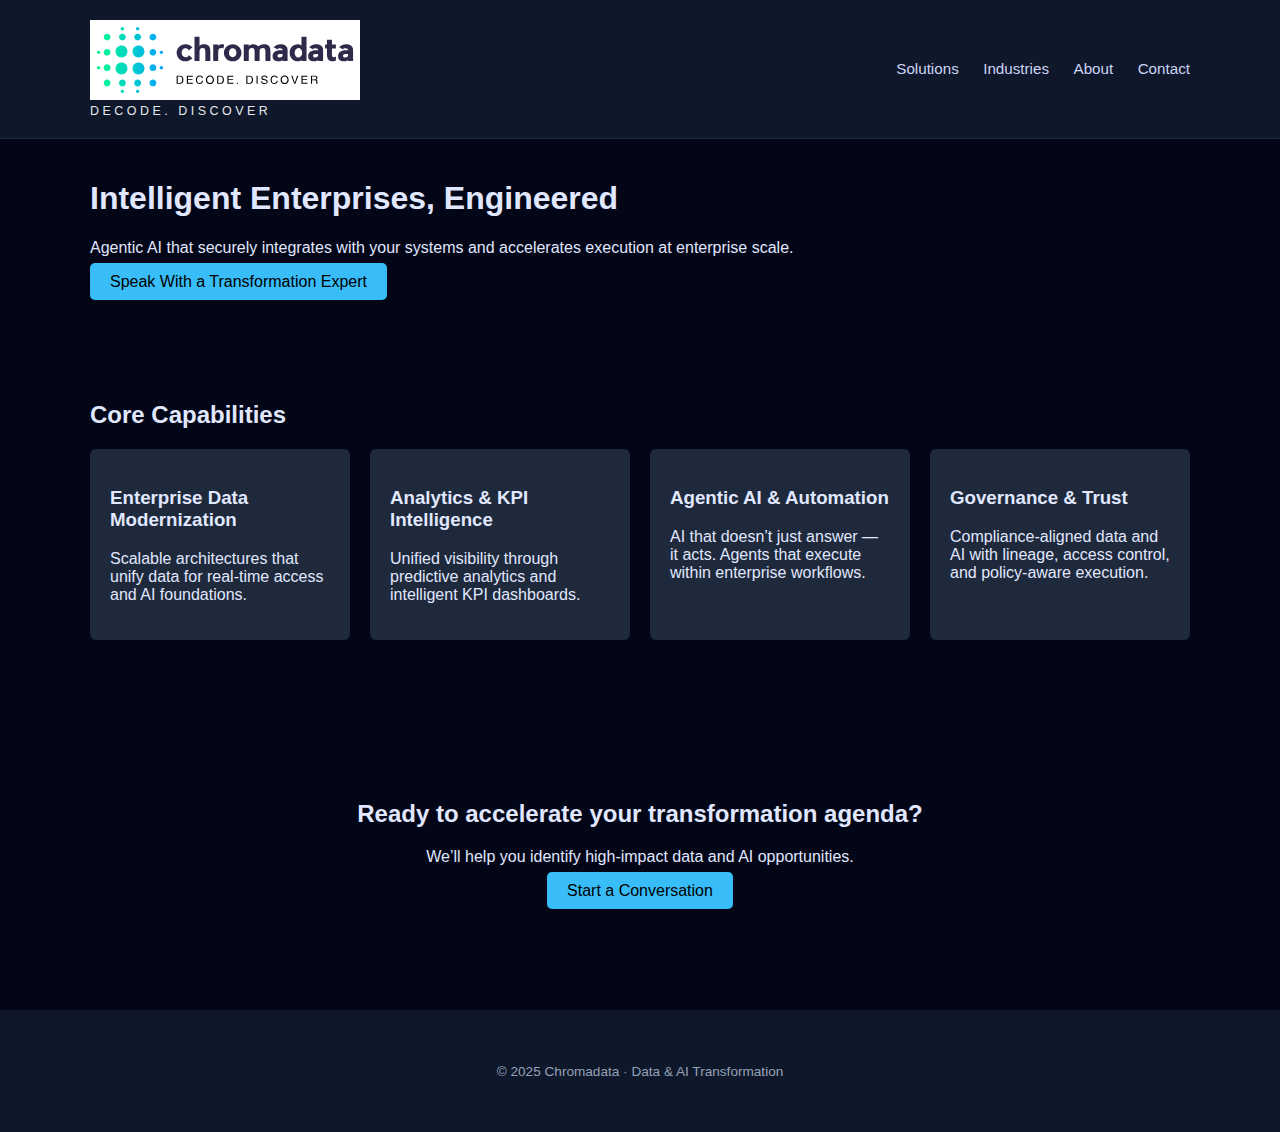
<file: index.html>
<!DOCTYPE html>
<html lang="en">
<head>
  <meta charset="UTF-8" />
  <title>Chromadata | Intelligent Enterprises, Engineered</title>
  <meta name="viewport" content="width=device-width, initial-scale=1" />
  <link rel="stylesheet" href="styles.css" />
</head>

<body>
 <header class="site-header">
  <div class="container nav-container">
    <div class="logo-block">
      <a href="index.html" class="logo-link">
        <!-- Use SVG if you can; change to logo.png if needed -->
        <img src="logo.svg" alt="Chromadata" class="logo-image">
      </a>
      <div class="logo-tagline">DECODE. DISCOVER</div>
    </div>

    <nav class="main-nav">
      <a href="solutions.html">Solutions</a>
      <a href="industries.html">Industries</a>
      <a href="about.html">About</a>
      <a href="contact.html">Contact</a>
    </nav>
  </div>
</header>

  <main>
    <section class="hero">
      <div class="container hero-grid">
        <div class="hero-copy">
          <h1>Intelligent Enterprises, Engineered</h1>
          <p class="hero-sub">
            Agentic AI that securely integrates with your systems and accelerates execution at enterprise scale.
          </p>
          <div class="hero-cta">
            <a href="contact.html" class="btn btn-primary">Speak With a Transformation Expert</a>
          </div>
        </div>
      </div>
    </section>

    <section class="section">
      <div class="container">
        <h2 class="section-title">Core Capabilities</h2>
        <div class="grid grid-4">

          <div class="card">
            <h3>Enterprise Data Modernization</h3>
            <p>Scalable architectures that unify data for real‑time access and AI foundations.</p>
          </div>

          <div class="card">
            <h3>Analytics & KPI Intelligence</h3>
            <p>Unified visibility through predictive analytics and intelligent KPI dashboards.</p>
          </div>

          <div class="card">
            <h3>Agentic AI & Automation</h3>
            <p>AI that doesn’t just answer — it acts. Agents that execute within enterprise workflows.</p>
          </div>

          <div class="card">
            <h3>Governance & Trust</h3>
            <p>Compliance‑aligned data and AI with lineage, access control, and policy‑aware execution.</p>
          </div>

        </div>
      </div>
    </section>

    <section class="section section-cta">
      <div class="container">
        <h2>Ready to accelerate your transformation agenda?</h2>
        <p>We’ll help you identify high‑impact data and AI opportunities.</p>
        <a href="contact.html" class="btn btn-primary">Start a Conversation</a>
      </div>
    </section>

  </main>

  <footer class="site-footer">
    <div class="container">
      <p>© 2025 Chromadata · Data &amp; AI Transformation</p>
    </div>
  </footer>
</body>
</html>

</body>
</html>
</file>
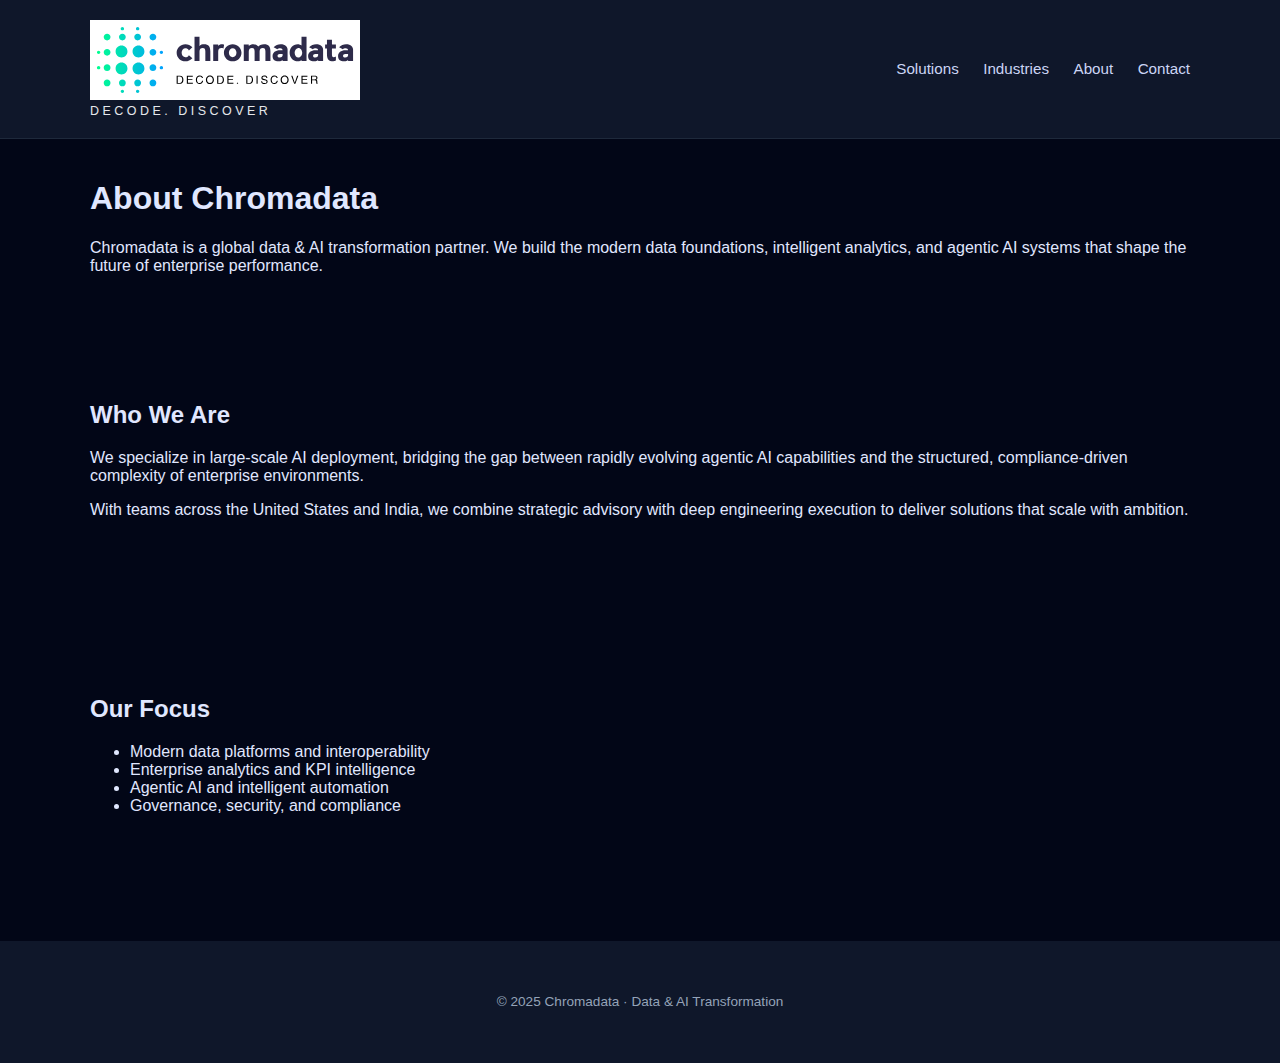
<file: about.html>
<!DOCTYPE html>
<html lang="en">
<head>
  <meta charset="UTF-8" />
  <title>About | Chromadata</title>
  <meta name="viewport" content="width=device-width, initial-scale=1" />
  <link rel="stylesheet" href="styles.css" />
</head>

<body>
  <header class="site-header">
  <div class="container nav-container">
    <div class="logo-block">
      <a href="index.html" class="logo-link">
        <!-- Use SVG if you can; change to logo.png if needed -->
        <img src="logo.svg" alt="Chromadata" class="logo-image">
      </a>
      <div class="logo-tagline">DECODE. DISCOVER</div>
    </div>

    <nav class="main-nav">
      <a href="solutions.html">Solutions</a>
      <a href="industries.html">Industries</a>
      <a href="about.html">About</a>
      <a href="contact.html">Contact</a>
    </nav>
  </div>
</header>

<main>
  <section class="page-hero">
    <div class="container narrow">
      <h1>About Chromadata</h1>
      <p>
        Chromadata is a global data & AI transformation partner. We build the modern data foundations, intelligent
        analytics, and agentic AI systems that shape the future of enterprise performance.
      </p>
    </div>
  </section>

  <section class="section">
    <div class="container narrow">
      <h2>Who We Are</h2>
      <p>
        We specialize in large‑scale AI deployment, bridging the gap between rapidly evolving agentic AI capabilities
        and the structured, compliance‑driven complexity of enterprise environments.
      </p>
      <p>
        With teams across the United States and India, we combine strategic advisory with deep engineering execution to
        deliver solutions that scale with ambition.
      </p>
    </div>
  </section>

  <section class="section">
    <div class="container narrow">
      <h2>Our Focus</h2>
      <ul>
        <li>Modern data platforms and interoperability</li>
        <li>Enterprise analytics and KPI intelligence</li>
        <li>Agentic AI and intelligent automation</li>
        <li>Governance, security, and compliance</li>
      </ul>
    </div>
  </section>
</main>

  <footer class="site-footer">
    <div class="container">
      <p>© 2025 Chromadata · Data &amp; AI Transformation</p>
    </div>
  </footer>
</body>
</html>

</body>
</html>
</file>
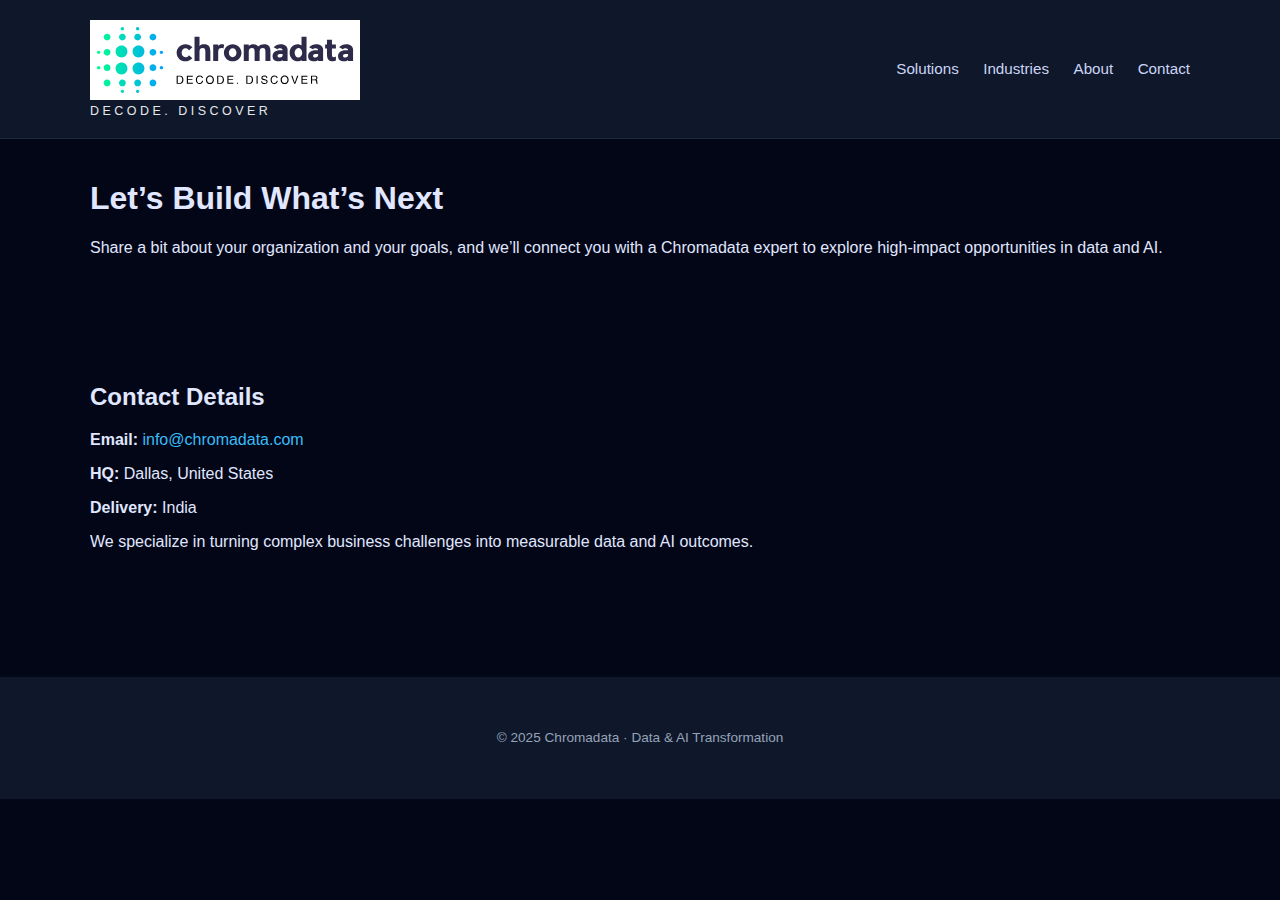
<file: contact.html>
<!DOCTYPE html>
<html lang="en">
<head>
  <meta charset="UTF-8" />
  <title>Contact | Chromadata</title>
  <meta name="viewport" content="width=device-width, initial-scale=1" />
  <link rel="stylesheet" href="styles.css" />
</head>

<body>
  <header class="site-header">
  <div class="container nav-container">
    <div class="logo-block">
      <a href="index.html" class="logo-link">
        <!-- Use SVG if you can; change to logo.png if needed -->
        <img src="logo.svg" alt="Chromadata" class="logo-image">
      </a>
      <div class="logo-tagline">DECODE. DISCOVER</div>
    </div>

    <nav class="main-nav">
      <a href="solutions.html">Solutions</a>
      <a href="industries.html">Industries</a>
      <a href="about.html">About</a>
      <a href="contact.html">Contact</a>
    </nav>
  </div>
</header>

<main>
  <section class="page-hero">
    <div class="container narrow">
      <h1>Let’s Build What’s Next</h1>
      <p>
        Share a bit about your organization and your goals, and we’ll connect you with a Chromadata expert to explore
        high‑impact opportunities in data and AI.
      </p>
    </div>
  </section>

  <section class="section">
    <div class="container narrow">
      <h2>Contact Details</h2>
      <p><strong>Email:</strong> <a href="mailto:info@chromadata.com">info@chromadata.com</a></p>
      <p><strong>HQ:</strong> Dallas, United States</p>
      <p><strong>Delivery:</strong> India</p>
   
        <p>We specialize in turning complex business challenges into measurable data and AI outcomes.</p>

         </div>
  </section>
</main>

  <footer class="site-footer">
    <div class="container">
      <p>© 2025 Chromadata · Data &amp; AI Transformation</p>
    </div>
  </footer>
</body>
</html>

</body>
</html>
</file>
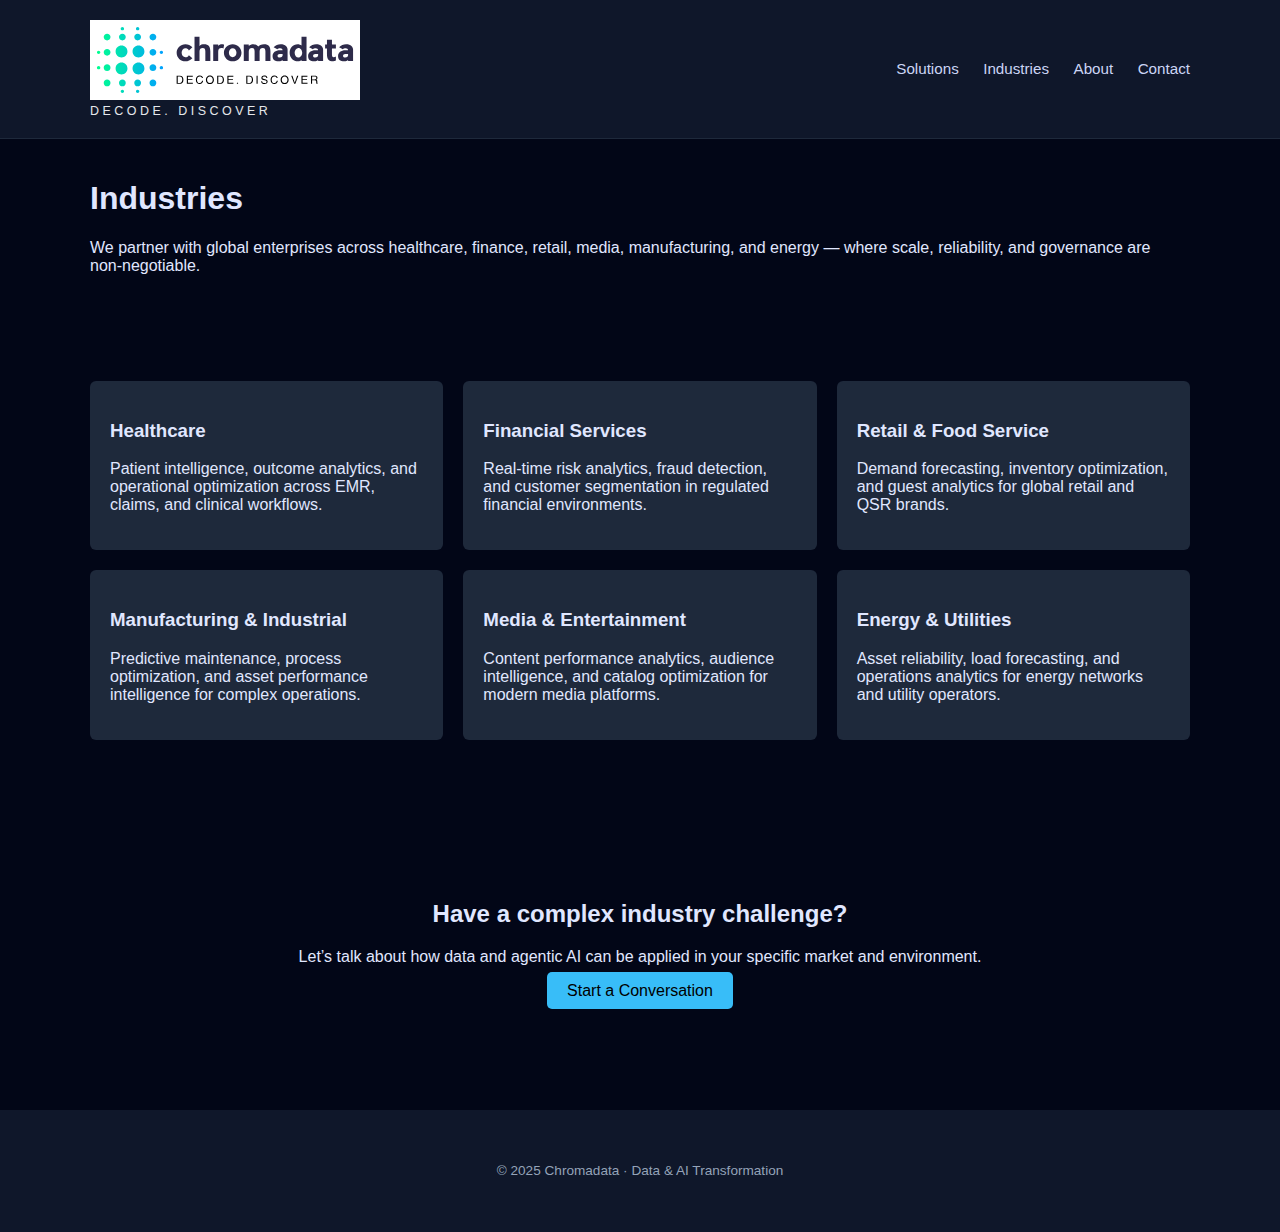
<file: industries.html>
<!DOCTYPE html>
<html lang="en">
<head>
  <meta charset="UTF-8" />
  <title>Industries | Chromadata</title>
  <meta name="viewport" content="width=device-width, initial-scale=1" />
  <link rel="stylesheet" href="styles.css" />
</head>

<body>
  <header class="site-header">
  <div class="container nav-container">
    <div class="logo-block">
      <a href="index.html" class="logo-link">
        <!-- Use SVG if you can; change to logo.png if needed -->
        <img src="logo.svg" alt="Chromadata" class="logo-image">
      </a>
      <div class="logo-tagline">DECODE. DISCOVER</div>
    </div>

    <nav class="main-nav">
      <a href="solutions.html">Solutions</a>
      <a href="industries.html">Industries</a>
      <a href="about.html">About</a>
      <a href="contact.html">Contact</a>
    </nav>
  </div>
</header>

<main>
  <section class="page-hero">
    <div class="container narrow">
      <h1>Industries</h1>
      <p>
        We partner with global enterprises across healthcare, finance, retail, media, manufacturing, and energy —
        where scale, reliability, and governance are non‑negotiable.
      </p>
    </div>
  </section>

  <section class="section">
    <div class="container">
      <div class="grid grid-3">

        <div class="card">
          <h3>Healthcare</h3>
          <p>
            Patient intelligence, outcome analytics, and operational optimization across EMR, claims, and clinical
            workflows.
          </p>
        </div>

        <div class="card">
          <h3>Financial Services</h3>
          <p>
            Real‑time risk analytics, fraud detection, and customer segmentation in regulated financial environments.
          </p>
        </div>

        <div class="card">
          <h3>Retail & Food Service</h3>
          <p>
            Demand forecasting, inventory optimization, and guest analytics for global retail and QSR brands.
          </p>
        </div>

        <div class="card">
          <h3>Manufacturing & Industrial</h3>
          <p>
            Predictive maintenance, process optimization, and asset performance intelligence for complex operations.
          </p>
        </div>

        <div class="card">
          <h3>Media & Entertainment</h3>
          <p>
            Content performance analytics, audience intelligence, and catalog optimization for modern media platforms.
          </p>
        </div>

        <div class="card">
          <h3>Energy & Utilities</h3>
          <p>
            Asset reliability, load forecasting, and operations analytics for energy networks and utility operators.
          </p>
        </div>

      </div>
    </div>
  </section>

  <section class="section section-cta">
    <div class="container">
      <h2>Have a complex industry challenge?</h2>
      <p>Let’s talk about how data and agentic AI can be applied in your specific market and environment.</p>
      <a href="contact.html" class="btn btn-primary">Start a Conversation</a>
    </div>
  </section>
</main>

  <footer class="site-footer">
    <div class="container">
      <p>© 2025 Chromadata · Data &amp; AI Transformation</p>
    </div>
  </footer>
</body>
</html>

</body>
</html>
</file>
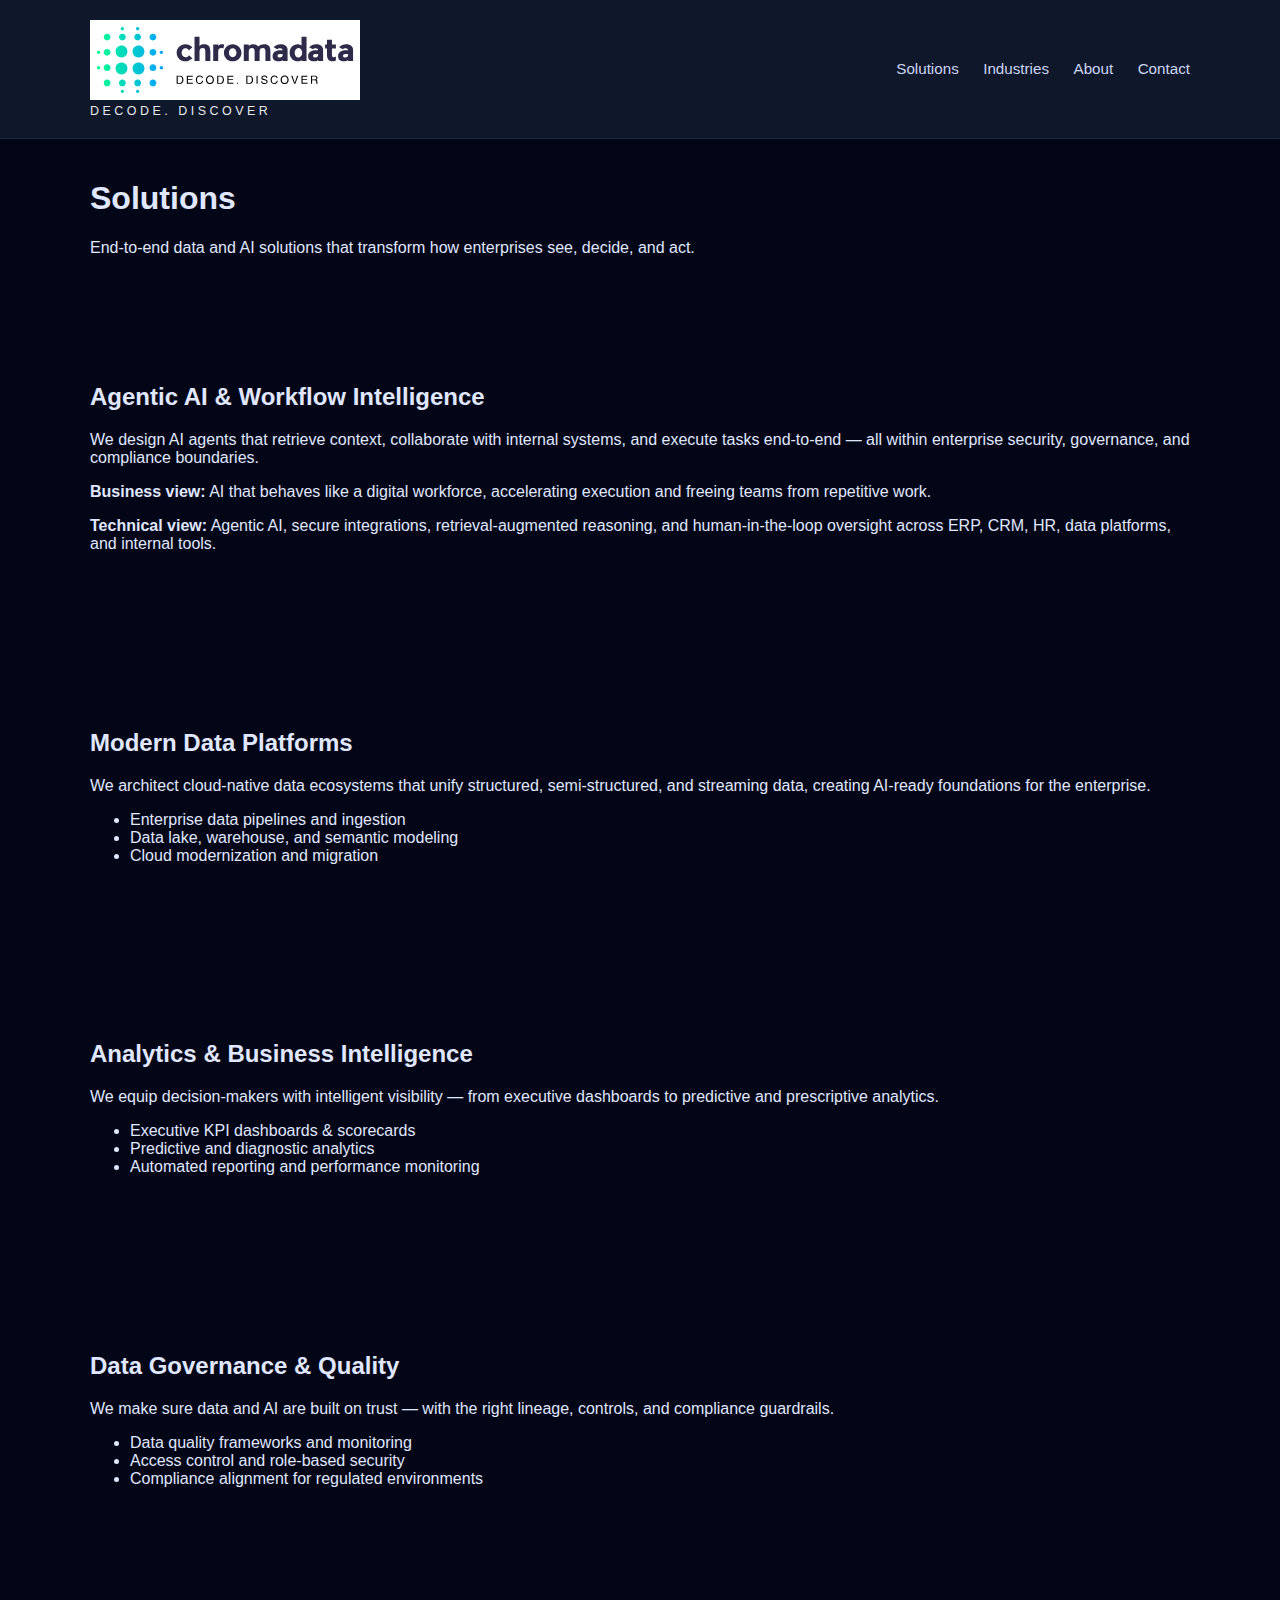
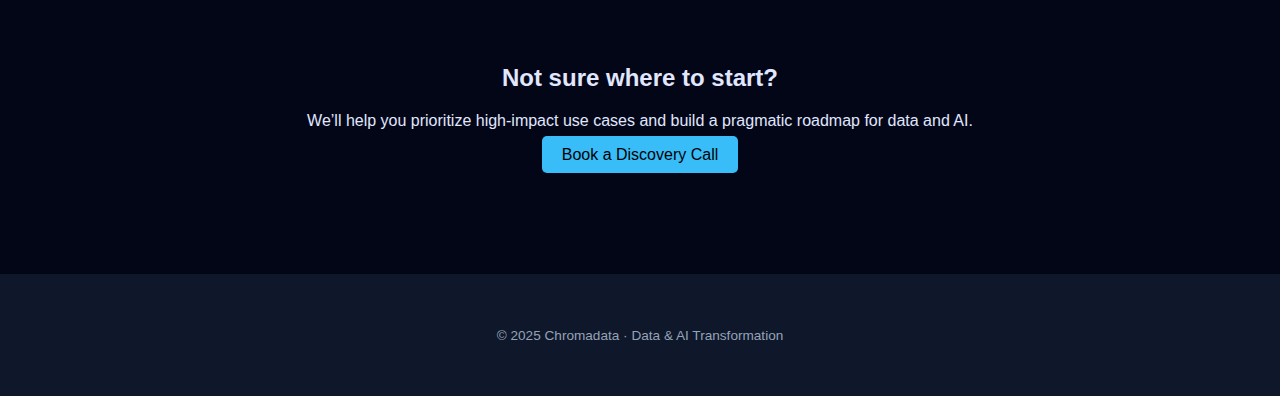
<file: solutions.html>
<!DOCTYPE html>
<html lang="en">
<head>
  <meta charset="UTF-8" />
  <title>Solutions | Chromadata</title>
  <meta name="viewport" content="width=device-width, initial-scale=1" />
  <link rel="stylesheet" href="styles.css" />
</head>

<body>
 <header class="site-header">
  <div class="container nav-container">
    <div class="logo-block">
      <a href="index.html" class="logo-link">
        <!-- Use SVG if you can; change to logo.png if needed -->
        <img src="logo.svg" alt="Chromadata" class="logo-image">
      </a>
      <div class="logo-tagline">DECODE. DISCOVER</div>
    </div>

    <nav class="main-nav">
      <a href="solutions.html">Solutions</a>
      <a href="industries.html">Industries</a>
      <a href="about.html">About</a>
      <a href="contact.html">Contact</a>
    </nav>
  </div>
</header>

   <main>
  <section class="page-hero">
    <div class="container narrow">
      <h1>Solutions</h1>
      <p>
        End‑to‑end data and AI solutions that transform how enterprises see, decide, and act.
      </p>
    </div>
  </section>

  <section class="section">
    <div class="container narrow">
      <h2>Agentic AI & Workflow Intelligence</h2>
      <p>
        We design AI agents that retrieve context, collaborate with internal systems, and execute tasks
        end‑to‑end — all within enterprise security, governance, and compliance boundaries.
      </p>
      <p>
        <strong>Business view:</strong> AI that behaves like a digital workforce, accelerating execution and
        freeing teams from repetitive work.
      </p>
      <p>
        <strong>Technical view:</strong> Agentic AI, secure integrations, retrieval‑augmented reasoning, and
        human‑in‑the‑loop oversight across ERP, CRM, HR, data platforms, and internal tools.
      </p>
    </div>
  </section>

  <section class="section">
    <div class="container narrow">
      <h2>Modern Data Platforms</h2>
      <p>
        We architect cloud‑native data ecosystems that unify structured, semi‑structured, and streaming data,
        creating AI‑ready foundations for the enterprise.
      </p>
      <ul>
        <li>Enterprise data pipelines and ingestion</li>
        <li>Data lake, warehouse, and semantic modeling</li>
        <li>Cloud modernization and migration</li>
      </ul>
    </div>
  </section>

  <section class="section">
    <div class="container narrow">
      <h2>Analytics & Business Intelligence</h2>
      <p>
        We equip decision‑makers with intelligent visibility — from executive dashboards to predictive and
        prescriptive analytics.
      </p>
      <ul>
        <li>Executive KPI dashboards & scorecards</li>
        <li>Predictive and diagnostic analytics</li>
        <li>Automated reporting and performance monitoring</li>
      </ul>
    </div>
  </section>

  <section class="section">
    <div class="container narrow">
      <h2>Data Governance & Quality</h2>
      <p>
        We make sure data and AI are built on trust — with the right lineage, controls, and compliance guardrails.
      </p>
      <ul>
        <li>Data quality frameworks and monitoring</li>
        <li>Access control and role‑based security</li>
        <li>Compliance alignment for regulated environments</li>
      </ul>
    </div>
  </section>

  <section class="section section-cta">
    <div class="container">
      <h2>Not sure where to start?</h2>
      <p>We’ll help you prioritize high‑impact use cases and build a pragmatic roadmap for data and AI.</p>
      <a href="contact.html" class="btn btn-primary">Book a Discovery Call</a>
    </div>
  </section>
</main>

  <footer class="site-footer">
    <div class="container">
      <p>© 2025 Chromadata · Data &amp; AI Transformation</p>
    </div>
  </footer>
</body>
</html>

</body>
</html>
</file>
<file: styles.css>
body {
  margin: 0;
  font-family: sans-serif;
  background: #020617;
  color: #e0e7ff;
}
a {
  text-decoration: none;
  color: #38bdf8;
}
.site-header {
  background: #0f172a;
  /* strong top bar */
  border-bottom: 1px solid #1e293b;
}

.nav-container {
  display: flex;
  justify-content: space-between;
  align-items: center;
  max-width: 1100px;
  margin: auto;
  padding: 16px 20px;
}

.main-nav a {
  margin-left: 20px;
  color: #cbd5f5;
  font-size: 0.95rem;
  text-decoration: none;
}

.main-nav a:hover,
.main-nav .active {
  color: #38bdf8;
}
.container {
  max-width: 1100px;
  margin: auto;
  padding: 20px;
}
.section {
  padding: 50px 0;
}
.section-cta {
  text-align: center;
}
.btn-primary {
  background: #38bdf8;
  color: black;
  padding: 10px 20px;
  border-radius: 5px;
}
.grid {
  display: grid;
  gap: 20px;
}
.grid-4 {
  grid-template-columns: repeat(4, 1fr);
}
.grid-3 {
  grid-template-columns: repeat(3, 1fr);
}
.card {
  background: #1e293b;
  padding: 20px;
  border-radius: 6px;
}
.site-footer {
  background: #0f172a;
  padding: 20px 0;
  margin-top: 40px;
  color: #94a3b8;
  font-size: 0.85rem;
}

.site-footer .container {
  text-align: center;
}
.logo-image {
  height: 76px;
}

.logo-block {
  display: flex;
  flex-direction: column;
  align-items: flex-start;
}

.logo-link {
  display: inline-block;
}

.logo-image {
  height: 80px;          /* 🔥 make it dominant */
  display: block;
}

.logo-tagline {
  margin-top: 4px;
  font-size: 0.78rem;
  letter-spacing: 0.28em;
  text-transform: uppercase;
  color: #e5e7eb;
}
</file>
